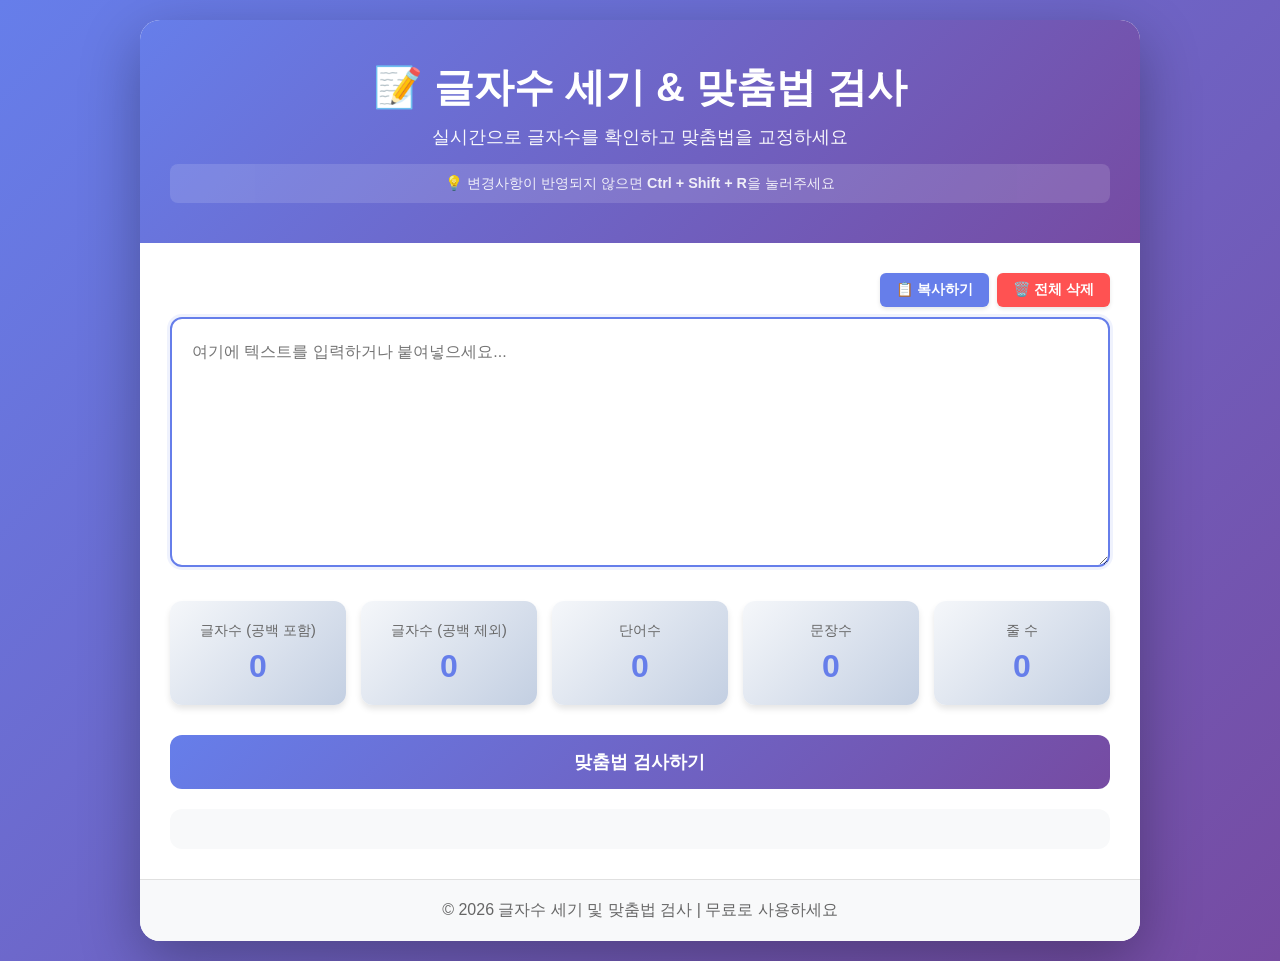
<file: index.html>
<!DOCTYPE html>
<html lang="ko">
<head>
    <!-- Google tag (gtag.js) -->
    <script async src="https://www.googletagmanager.com/gtag/js?id=G-Q5FXB9KVL6"></script>
    <script>
        window.dataLayer = window.dataLayer || [];
        function gtag(){dataLayer.push(arguments);}
        gtag('js', new Date());

        gtag('config', 'G-Q5FXB9KVL6');
    </script>
    <meta charset="UTF-8">
    <meta name="viewport" content="width=device-width, initial-scale=1.0">
    <meta name="description" content="무료 글자수 세기 및 맞춤법 검사 도구 - 실시간으로 글자수, 단어수, 문장수를 확인하고 맞춤법을 교정하세요">
    <meta name="keywords" content="글자수 세기, 맞춤법 검사, 문자수 세기, 단어수 세기, 한글 맞춤법">
    <meta name="google-site-verification" content="">
    <title>글자수 세기 및 맞춤법 검사 - 무료 온라인 도구</title>
    <link rel="stylesheet" href="style.css">
</head>
<body>
    <div class="container">
        <header>
            <h1>📝 글자수 세기 & 맞춤법 검사</h1>
            <p class="subtitle">실시간으로 글자수를 확인하고 맞춤법을 교정하세요</p>
            <p class="info-hint">💡 변경사항이 반영되지 않으면 <strong>Ctrl + Shift + R</strong>을 눌러주세요</p>
        </header>

        <main>
            <div class="input-section">
                <div class="button-group">
                    <button id="copyBtn" class="copy-btn">📋 복사하기</button>
                    <button id="clearBtn" class="clear-btn">🗑️ 전체 삭제</button>
                </div>
                <textarea
                    id="textInput"
                    placeholder="여기에 텍스트를 입력하거나 붙여넣으세요..."
                    autofocus
                ></textarea>
            </div>

            <div class="stats-section">
                <div class="stat-card">
                    <div class="stat-label">글자수 (공백 포함)</div>
                    <div class="stat-value" id="charCount">0</div>
                </div>
                <div class="stat-card">
                    <div class="stat-label">글자수 (공백 제외)</div>
                    <div class="stat-value" id="charCountNoSpace">0</div>
                </div>
                <div class="stat-card">
                    <div class="stat-label">단어수</div>
                    <div class="stat-value" id="wordCount">0</div>
                </div>
                <div class="stat-card">
                    <div class="stat-label">문장수</div>
                    <div class="stat-value" id="sentenceCount">0</div>
                </div>
                <div class="stat-card">
                    <div class="stat-label">줄 수</div>
                    <div class="stat-value" id="lineCount">0</div>
                </div>
            </div>

            <div class="spell-check-section">
                <button id="spellCheckBtn" class="spell-check-btn">맞춤법 검사하기</button>
                <div id="spellCheckResult" class="spell-check-result"></div>
            </div>
        </main>

        <footer>
            <p>© 2026 글자수 세기 및 맞춤법 검사 | 무료로 사용하세요</p>
        </footer>
    </div>

    <script src="script.js"></script>
</body>
</html>
</file>
<file: style.css>
* {
    margin: 0;
    padding: 0;
    box-sizing: border-box;
}

body {
    font-family: 'Segoe UI', 'Malgun Gothic', '맑은 고딕', sans-serif;
    background: linear-gradient(135deg, #667eea 0%, #764ba2 100%);
    min-height: 100vh;
    padding: 20px;
    color: #333;
}

.container {
    max-width: 1000px;
    margin: 0 auto;
    background: white;
    border-radius: 20px;
    box-shadow: 0 20px 60px rgba(0, 0, 0, 0.3);
    overflow: hidden;
}

header {
    background: linear-gradient(135deg, #667eea 0%, #764ba2 100%);
    color: white;
    padding: 40px 30px;
    text-align: center;
}

header h1 {
    font-size: 2.5rem;
    margin-bottom: 10px;
    font-weight: 700;
}

.subtitle {
    font-size: 1.1rem;
    opacity: 0.95;
}

.info-hint {
    margin-top: 15px;
    padding: 10px 20px;
    background: rgba(255, 255, 255, 0.15);
    border-radius: 8px;
    font-size: 0.9rem;
    opacity: 0.9;
}

main {
    padding: 30px;
}

.input-section {
    position: relative;
    margin-bottom: 30px;
}

#textInput {
    width: 100%;
    min-height: 250px;
    padding: 20px;
    border: 2px solid #e0e0e0;
    border-radius: 12px;
    font-size: 16px;
    font-family: inherit;
    resize: vertical;
    transition: border-color 0.3s;
    line-height: 1.6;
}

#textInput:focus {
    outline: none;
    border-color: #667eea;
    box-shadow: 0 0 0 3px rgba(102, 126, 234, 0.1);
}

.button-group {
    display: flex;
    justify-content: flex-end;
    gap: 8px;
    margin-bottom: 10px;
}

.copy-btn,
.clear-btn {
    padding: 8px 16px;
    color: white;
    border: none;
    border-radius: 6px;
    cursor: pointer;
    font-size: 14px;
    font-weight: 600;
    transition: all 0.3s;
    box-shadow: 0 2px 4px rgba(0, 0, 0, 0.1);
}

.copy-btn {
    background: #667eea;
}

.copy-btn:hover {
    background: #5568d3;
    transform: translateY(-1px);
    box-shadow: 0 4px 8px rgba(102, 126, 234, 0.3);
}

.copy-btn:active {
    transform: translateY(0);
}

.copy-btn.copied {
    background: #28a745;
}

.clear-btn {
    background: #ff5252;
}

.clear-btn:hover {
    background: #ff1744;
    transform: translateY(-1px);
    box-shadow: 0 4px 8px rgba(255, 82, 82, 0.3);
}

.clear-btn:active {
    transform: translateY(0);
}

.stats-section {
    display: grid;
    grid-template-columns: repeat(auto-fit, minmax(150px, 1fr));
    gap: 15px;
    margin-bottom: 30px;
}

.stat-card {
    background: linear-gradient(135deg, #f5f7fa 0%, #c3cfe2 100%);
    padding: 20px;
    border-radius: 12px;
    text-align: center;
    box-shadow: 0 4px 6px rgba(0, 0, 0, 0.1);
    transition: transform 0.3s, box-shadow 0.3s;
}

.stat-card:hover {
    transform: translateY(-5px);
    box-shadow: 0 6px 12px rgba(0, 0, 0, 0.15);
}

.stat-label {
    font-size: 0.9rem;
    color: #666;
    margin-bottom: 8px;
    font-weight: 500;
}

.stat-value {
    font-size: 2rem;
    font-weight: 700;
    color: #667eea;
}

.spell-check-section {
    margin-top: 30px;
}

.spell-check-btn {
    width: 100%;
    padding: 15px;
    background: linear-gradient(135deg, #667eea 0%, #764ba2 100%);
    color: white;
    border: none;
    border-radius: 12px;
    font-size: 18px;
    font-weight: 600;
    cursor: pointer;
    transition: transform 0.2s, box-shadow 0.2s;
}

.spell-check-btn:hover {
    transform: translateY(-2px);
    box-shadow: 0 6px 20px rgba(102, 126, 234, 0.4);
}

.spell-check-btn:active {
    transform: translateY(0);
}

.spell-check-result {
    margin-top: 20px;
    padding: 20px;
    border-radius: 12px;
    background: #f8f9fa;
}

.spell-check-result p {
    margin-bottom: 10px;
}

.success {
    color: #28a745;
    font-weight: 600;
    font-size: 1.1rem;
}

.error {
    color: #dc3545;
    font-weight: 600;
}

.warning {
    color: #ff9800;
    font-weight: 600;
}

.info {
    color: #667eea;
    font-weight: 600;
    font-size: 1.1rem;
    margin-bottom: 15px;
}

.loading {
    color: #666;
    font-style: italic;
}

.error-list {
    margin-top: 15px;
}

.error-item {
    display: flex;
    gap: 15px;
    padding: 15px;
    background: white;
    border-radius: 8px;
    margin-bottom: 10px;
    border-left: 4px solid #667eea;
}

.error-number {
    display: flex;
    align-items: center;
    justify-content: center;
    width: 30px;
    height: 30px;
    background: #667eea;
    color: white;
    border-radius: 50%;
    font-weight: 700;
    flex-shrink: 0;
}

.error-content {
    flex: 1;
}

.error-text {
    display: flex;
    align-items: center;
    gap: 10px;
    margin-bottom: 8px;
    flex-wrap: wrap;
}

.wrong {
    color: #dc3545;
    font-weight: 600;
    text-decoration: line-through;
}

.arrow {
    color: #666;
}

.correct {
    color: #28a745;
    font-weight: 600;
}

.error-help {
    color: #666;
    font-size: 0.9rem;
    line-height: 1.5;
}

.chunk-badge {
    display: inline-block;
    padding: 2px 8px;
    background: #667eea;
    color: white;
    border-radius: 4px;
    font-size: 0.8rem;
    margin-left: 8px;
    font-weight: 600;
}

.corrected-text {
    margin-top: 20px;
    padding: 15px;
    background: #e8f5e9;
    border-radius: 8px;
    border-left: 4px solid #28a745;
}

.corrected-text strong {
    color: #28a745;
    display: block;
    margin-bottom: 10px;
}

.alternatives {
    list-style: none;
    margin-top: 10px;
}

.alternatives li {
    margin-bottom: 8px;
}

.alternatives a {
    color: #667eea;
    text-decoration: none;
    font-weight: 500;
}

.alternatives a:hover {
    text-decoration: underline;
}

footer {
    background: #f8f9fa;
    padding: 20px;
    text-align: center;
    color: #666;
    border-top: 1px solid #e0e0e0;
}

@media (max-width: 768px) {
    body {
        padding: 10px;
    }

    header h1 {
        font-size: 1.8rem;
    }

    .subtitle {
        font-size: 1rem;
    }

    main {
        padding: 20px;
    }

    .stats-section {
        grid-template-columns: repeat(2, 1fr);
    }

    .stat-value {
        font-size: 1.5rem;
    }

    .error-item {
        flex-direction: column;
    }
}
</file>
